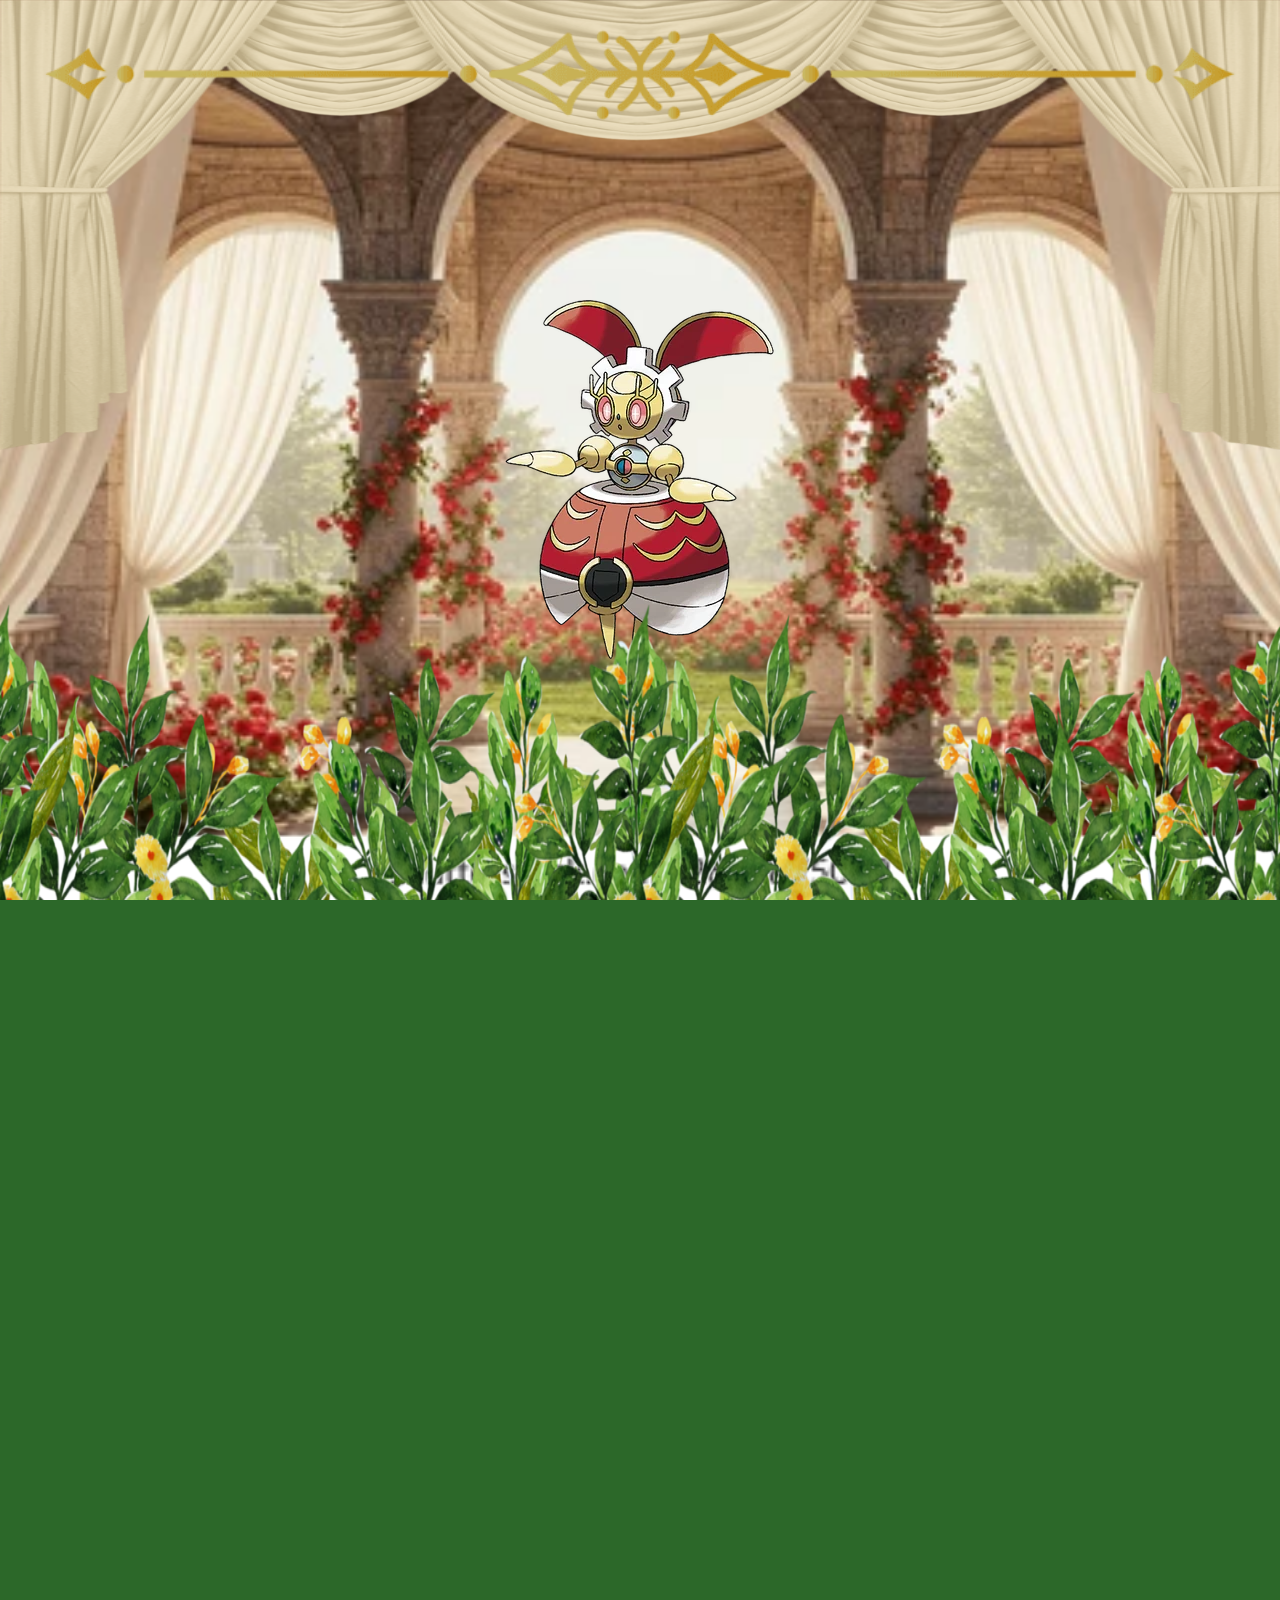
<file: index.html>
<!DOCTYPE html>
<html lang="es">
 
<head>
    <meta charset="UTF-8">
    <meta name="viewport" content="width=device-width, initial-scale=1.0">
    <title>Parallax</title>
    <style>
        body {
            margin: 0;
            background-color: #f3f3f3;
        }
 
        img {
            display: block;
            margin-left: auto;
            margin-right: auto;
        }
 
        #parallax-container {
            position: relative;
            height: 100vh;
            /* Ocupa el 100% de la altura de la ventana */
            overflow: hidden;
            /* Oculta el desbordamiento */
        }
 
        #layer1 {
            /*Debe de tenerlo cada imagen*/position: absolute;
            z-index: 1;
            /* El más bajo el del fondo*/
            background-image: url('Img/Garden.webp');
            top: 0;
            left: 0;
            width: 100%;
            height: 100%;
            background-size: cover;
            background-position: center;
            background-repeat: no-repeat;
        }
 
       
        #layer2 {
            position: absolute;
            z-index: 3;
            top: 0;
            margin-top: 300px;
            left: 0;
            width: 100%;
            height: 100%;
        }
 
       
        #layer3 {
            position: absolute;
            /* El más alto */
            z-index: 4;
            top: 0;
            left: 0;
            width: 100%;
            height: 100%;
        }
 
       
        #layer4 {
            position: absolute;
            z-index: 5;
            /* El más alto */
            margin-top: -150px;
            top: 0;
            left: 0;
            width: 100%;
            height: 100%;
        }

        #layer5 {
            position: absolute;
            /* El más bajo */
            z-index: 6;
            margin-top: 500px;
            top: 100px;
            left: 0;
            width: 100%;
            height: 100%;
        }
 
        .completo {
            width: 100%;
            height: 50%;
        }
 
        /* --- Contenido (Debajo del Parallax) --- */
        .contenido {
            padding: 50px 20px;
            background-color: #2c6829;
            text-align: center;
            min-height: 1000px;
        }
    </style>
</head>
 
<body>
 
    <div id="parallax-container">
 
        <div id="layer1"></div>
 
        <div id="layer2">
            <img src="/Img/Magearna.webp">
        </div>
 
        <div id="layer3">
            <img class="completo" src="/Img/Telas.png">
        </div>
 
        <div id="layer4">
            <img class="completo" src="/Img/GoldFrame.webp">
        </div>

        <div id="layer5">
            <img class="completo" src="/Img/Hojas.png">
        </div>
 
    </div>
 
    <section class="contenido">
       
    </section>
 
    <script>
       
        document.addEventListener('DOMContentLoaded', function () {
           
            const container = document.getElementById('parallax-container');
            const layer1 = document.getElementById('layer1');
            const layer2 = document.getElementById('layer2');
            const layer3 = document.getElementById('layer3');
            const layer4 = document.getElementById('layer4');
            const layer5 = document.getElementById('layer5');
 
            //Definimos las velocidades de desplazamiento
            const speed1 = -0.1; // El fondo se mueve más rápido
            const speed2 = 0.2;
            const speed3 = -0.8; // El frente se mueve más lento
            const speed4 = -0.8; // El frente se mueve más lento
            const speed5 = 0.2; // El frente se mueve más lento
 
             function updateParallax() {
                // Es para que obtengamos la posición de scroll del elemento contenedor (respecto al top de la ventana)
                const scrollOffset = container.getBoundingClientRect().top;
 
                // Multiplicamos el desplazamiento por la velocidad de cada capa
 
                layer1.style.transform = `translate3d(0, ${scrollOffset * speed1}px, 0)`;
 
                layer2.style.transform = `translate3d(0, ${scrollOffset * speed2}px, 0)`;
 
                layer3.style.transform = `translate3d(0, ${scrollOffset * speed3}px, 0)`;
 
                layer4.style.transform = `translate3d(0, ${scrollOffset * speed4}px, 0)`;

                layer5.style.transform = `translate3d(0, ${scrollOffset * speed5}px, 0)`;
 
            }q
 
            //Agregamos el listener para el evento
           window.addEventListener('scroll', updateParallax);
 
           
            updateParallax();
        });
    </script>
</body>
 
</html>
</file>
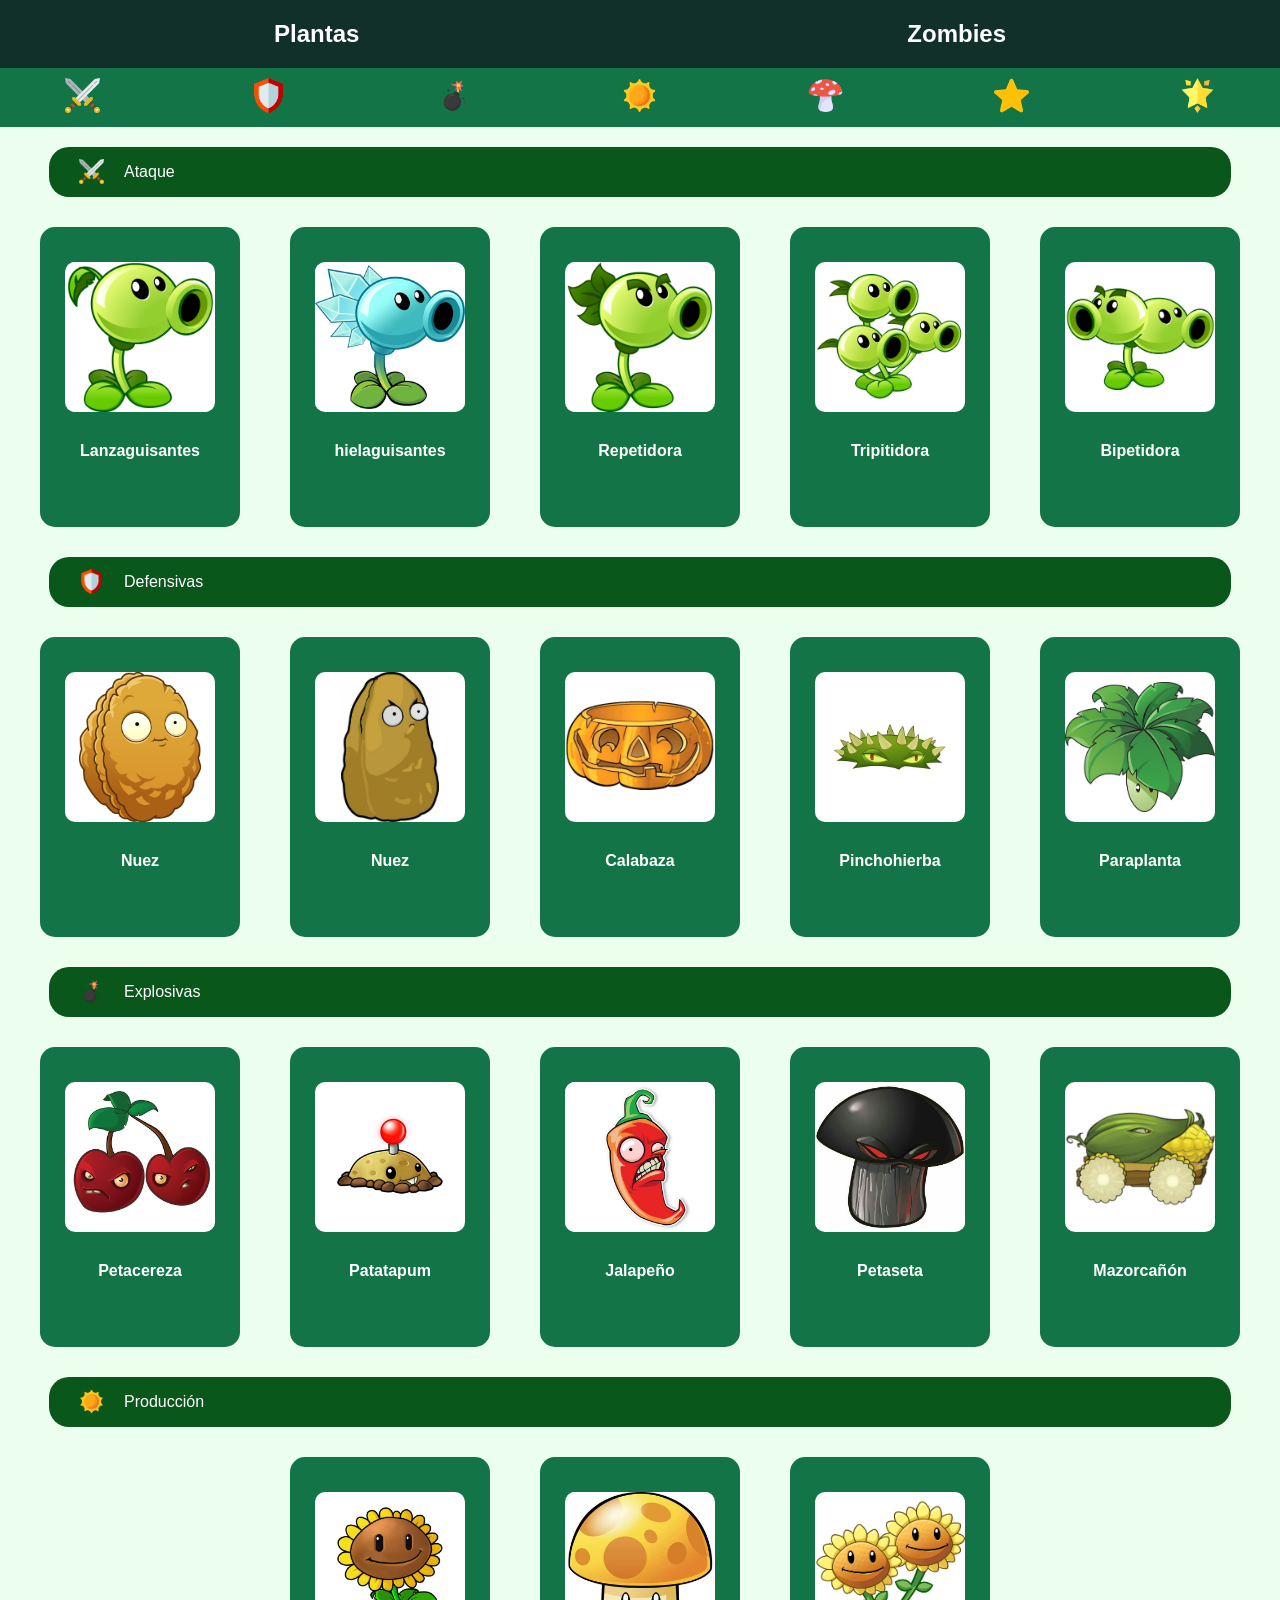
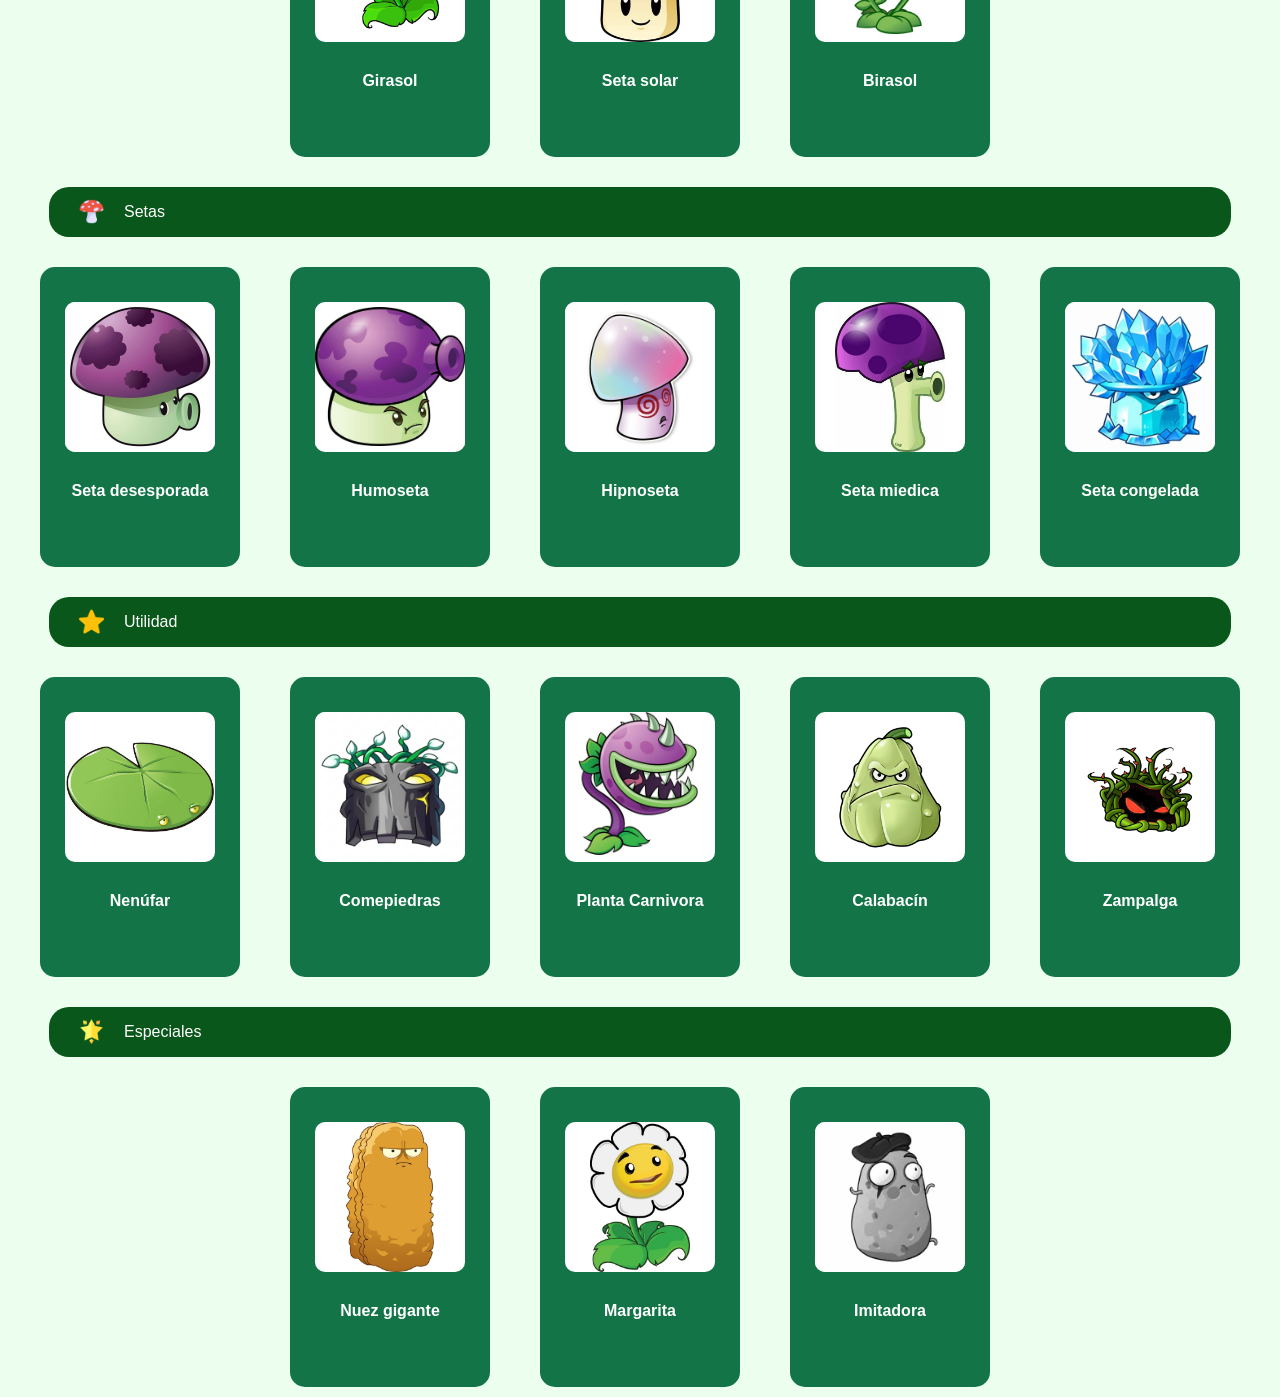
<file: Respaldo/index.html>
<!DOCTYPE html>
<html lang="en">
<head>
    <meta charset="UTF-8">
    <meta name="viewport" content="width=device-width, initial-scale=1.0">
    <link rel="stylesheet" href="style.css">
    <title>plantas</title>
</head>
<body>
    
    <main>
        <div class="selector">
            <a href="index.html"><h2>Plantas</h2> </a>
            <a href="zombies.html"><h2>Zombies</h2></a>
        </div>

        <!-- Filtros -->
        <div class="categorias">
            <a href="#Ataque"><img src="/imagenes/iconos/espadas.png" alt="Ataque"></a>
            <a href="#Defensivas"><img src="/imagenes/iconos/escudo.png" alt="Defensivas"></a>
            <a href="#Explosivas"><img src="/imagenes/iconos/bomba.png" alt="Explosivas"></a>
            <a href="#Produccion"><img src="/imagenes/iconos/sol.png" alt="Producción"></a>
            <a href="#Setas"><img src="/imagenes/iconos/seta.png" alt="Setas"></a>
            <a href="#Utilidad"><img src="/imagenes/iconos/estrella.png" alt="Utilidad"></a>
            <a href="#Especiales"><img src="/imagenes/iconos/especiales.png" alt="Especiales"></a>
        </div>

        <div id="Ataque" class="encabezado">
            <img src="/imagenes/iconos/espadas.png" alt="Ataque">
            <p>Ataque</p>
        </div>

        <div class="contenedor-tarjetas">
            <div class="tarjetas">
                <article>
                    <img src="/imagenes/Lanzaguisantes.jpg" alt="Lanzaguisantes">
                    <h4>Lanzaguisantes</h4>
                </article>
                <article>
                    <img src="/imagenes/Hielaguisantes.jpg" alt="">
                    <h4>hielaguisantes</h4>
                </article>
                <article>
                    <img src="/imagenes/Repetidora.jpg" alt="">
                    <h4>Repetidora</h4>
                </article>
                <article>
                    <img src="/imagenes/Tripitidora.jpg" alt="">
                    <h4>Tripitidora</h4>
                </article>
                <article>
                    <img src="/imagenes/Bipetidora.jpg" alt="">
                    <h4>Bipetidora</h4>
                </article>
            </div>
        </div>

        <div id="Defensivas" class="encabezado">
            <img src="/imagenes/iconos/escudo.png" alt="Defensa">
            <p>Defensivas</p>
        </div>

        <div class="contenedor-tarjetas">
            <div class="tarjetas">
                <article>
                    <img src="/imagenes/nuez.jpg" alt="Nuez">
                    <h4>Nuez</h4>
                </article>
                <article>
                    <img src="/imagenes/nuez-cascarabias.jpg" alt="Nuez Cáscara-rabias">
                    <h4>Nuez</h4>
                </article>
                <article>
                    <img src="/imagenes/calabaza.jpg" alt="Calabaza">
                    <h4>Calabaza</h4>
                </article>
                <article>
                    <img src="/imagenes/Pinchohierba.jpg" alt="Pinchohierba">
                    <h4>Pinchohierba</h4>
                </article>
                <article>
                    <img src="/imagenes/Paraplanta.jpg" alt="Paraplanta">
                    <h4>Paraplanta</h4>
                </article>
            </div>
        </div>

        <div id="Explosivas" class="encabezado">
            <img src="/imagenes/iconos/bomba.png" alt="Explosivas">
            <p>Explosivas</p>
        </div>

        <div class="contenedor-tarjetas">
            <div class="tarjetas">
                <article>
                    <img src="/imagenes/petacereza.jpg" alt="Petacereza">
                    <h4>Petacereza</h4>
                </article>
                <article>
                    <img src="/imagenes/patatapum.jpg" alt="Patatapum">
                    <h4>Patatapum</h4>
                </article>
                <article>
                    <img src="/imagenes/Jalapeño.jpg" alt="Jalapeño">
                    <h4>Jalapeño</h4>
                </article>
                <article>
                    <img src="/imagenes/petaseta.jpg" alt="Petaseta">
                    <h4>Petaseta</h4>
                </article>
                <article>
                    <img src="/imagenes/mazorcañon.jpg" alt="Mazorcañón">
                    <h4>Mazorcañón</h4>
                </article>
            </div>
        </div>

        <div id="Produccion" class="encabezado">
            <img src="/imagenes/iconos/sol.png" alt="Produccion">
            <p>Producción</p>
        </div>

        <div class="contenedor-tarjetas">
            <div class="tarjetas">
                <article>
                    <img src="/imagenes/Girasol.jpg" alt="Girasol">
                    <h4>Girasol</h4>
                </article>
                <article>
                    <img src="/imagenes/Seta solar.jpg" alt="Seta solar">
                    <h4>Seta solar</h4>
                </article>
                <article>
                    <img src="/imagenes/Birasol.jpg" alt="Birasol">
                    <h4>Birasol</h4>
                </article>
            </div>
        </div>

        <div id="Setas" class="encabezado">
            <img src="/imagenes/iconos/seta.png" alt="Setas">
            <p>Setas</p>
        </div>

        <div class="contenedor-tarjetas">
            <div class="tarjetas">
                <article>
                    <img src="/imagenes/setas/Seta desesporada.jpg" alt="Seta desesporada">
                    <h4>Seta desesporada</h4>
                </article>
                <article>
                    <img src="/imagenes/setas/humoseta.jpg" alt="Humoseta">
                    <h4>Humoseta</h4>
                </article>
                <article>
                    <img src="/imagenes/setas/hipnoseta.jpg" alt="Hipnoseta">
                    <h4>Hipnoseta</h4>
                </article>
                <article>
                    <img src="/imagenes/setas/seta miedica.jpg" alt="Seta miedica">
                    <h4>Seta miedica</h4>
                </article>
                <article>
                    <img src="/imagenes/setas/seta congelada.jpg" alt="Seta congelada">
                    <h4>Seta congelada</h4>
                </article>
            </div>
        </div>

        <div id="Utilidad" class="encabezado">
            <img src="/imagenes/iconos/estrella.png" alt="Utilidad">
            <p>Utilidad</p>
        </div>

        <div class="contenedor-tarjetas">
            <div class="tarjetas">
                <article>
                    <img src="/imagenes/Utilidad/Nenufar.jpg" alt="Nenúfar">
                    <h4>Nenúfar</h4>
                </article>
                <article>
                    <img src="/imagenes/Utilidad/Comepiedras.jpg" alt="Comepiedras">
                    <h4>Comepiedras</h4>
                </article>
                <article>
                    <img src="/imagenes/Utilidad/Planta carnívora_.jpg" alt="Planta carnivora">
                    <h4>Planta Carnivora</h4>
                </article>
                <article>
                    <img src="/imagenes/Utilidad/Calabacin.jpg" alt="Calabacín">
                    <h4>Calabacín</h4>
                </article>
                <article>
                    <img src="/imagenes/Utilidad/Zampalga.jpg" alt="Zampalga">
                    <h4>Zampalga</h4>
                </article>
            </div>
        </div>

        <div id="Especiales" class="encabezado">
            <img src="/imagenes/iconos/especiales.png" alt="Especiales">
            <p>Especiales</p>
        </div>

        <div class="contenedor-tarjetas">
            <div class="tarjetas">
                <article>
                    <img src="/imagenes/Especiales/Nuez Gigante.jpg" alt="Nuez gigante">
                    <h4>Nuez gigante</h4>
                </article>
                <article>
                    <img src="/imagenes/Especiales/Margarita.jpg" alt="Margarita">
                    <h4>Margarita</h4>
                </article>
                <article>
                    <img src="/imagenes/Especiales/Imitadora.jpg" alt="Imitadora">
                    <h4>Imitadora</h4>
                </article>
            </div>
        </div>

    </main>
    
</body>
</html>
</file>
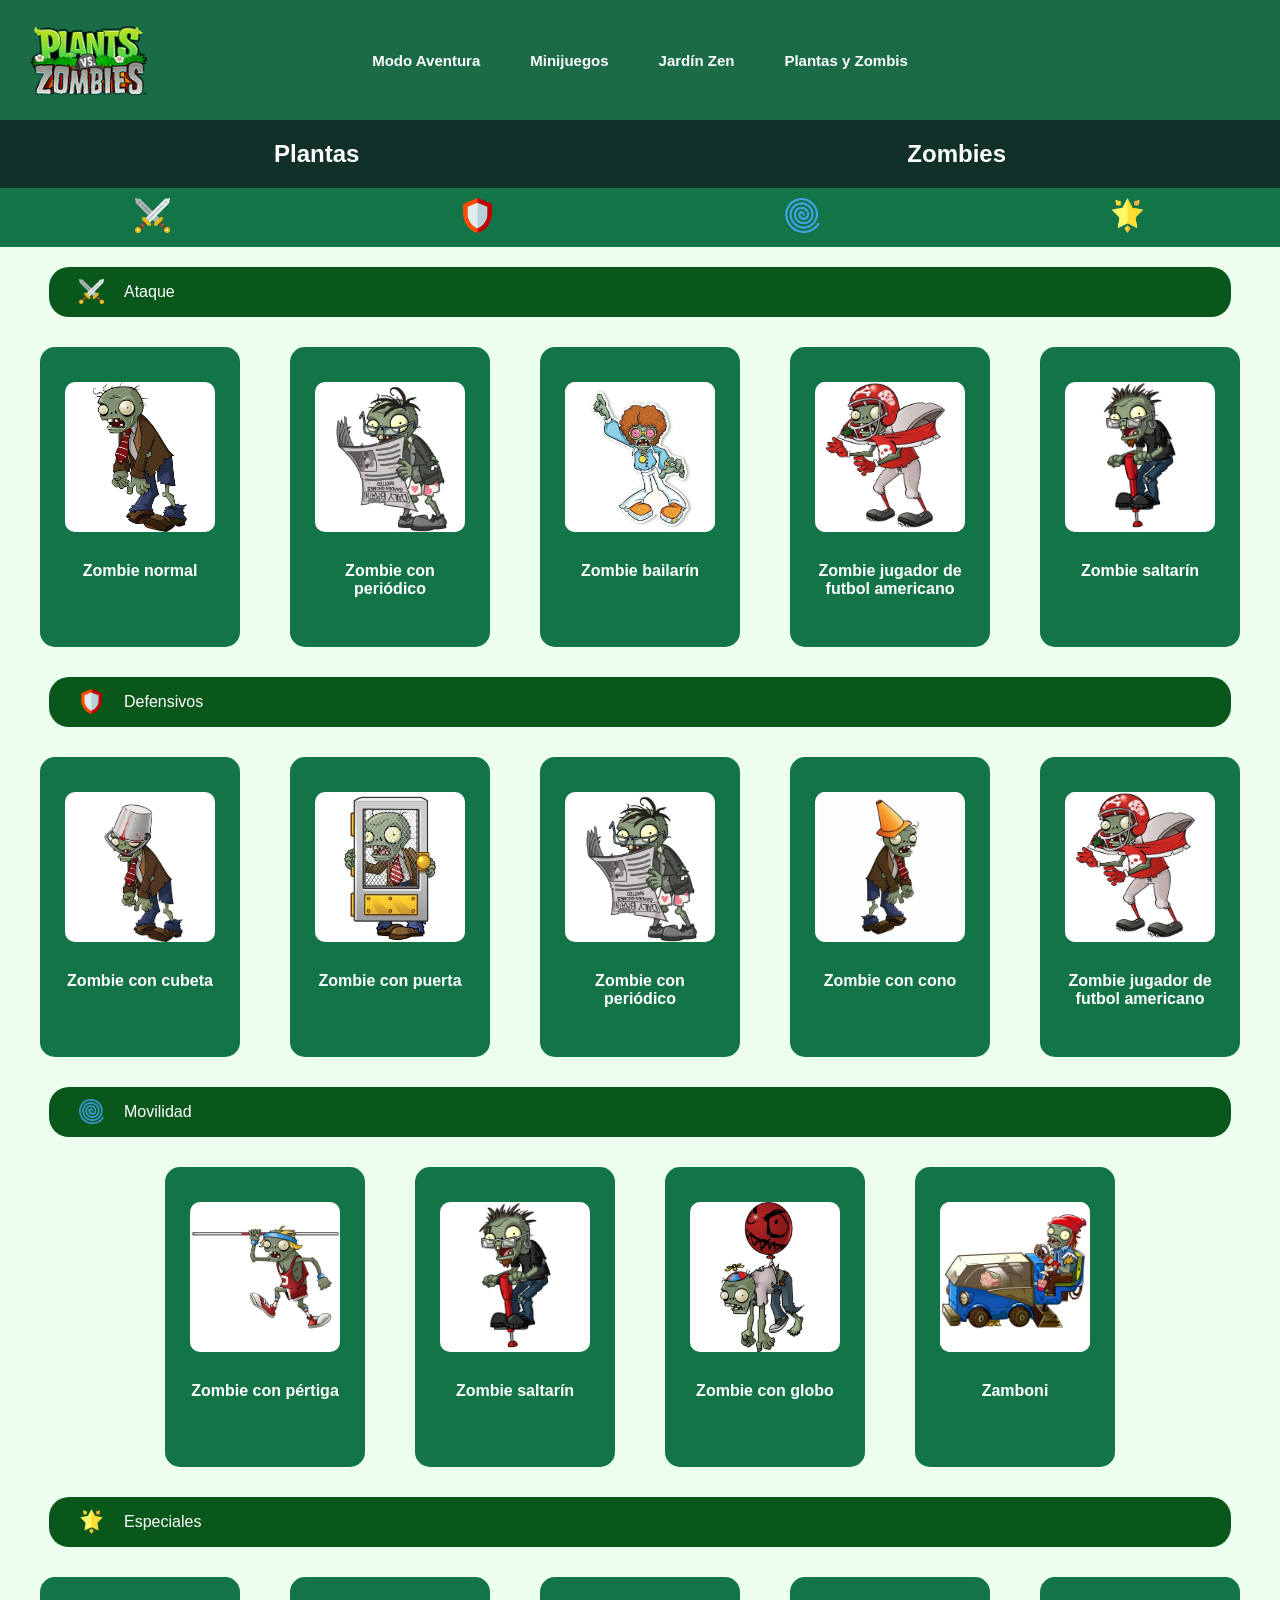
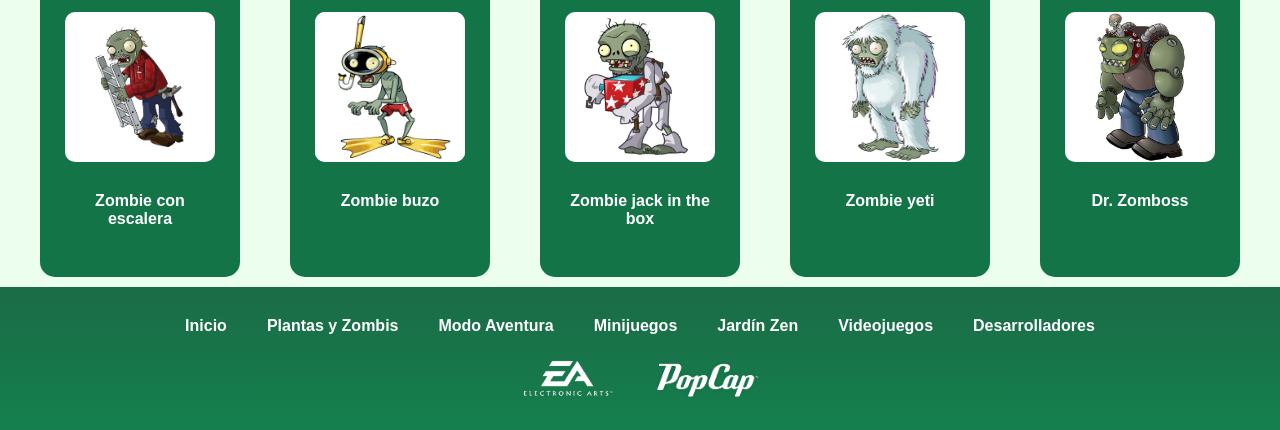
<file: zombies.html>
<!DOCTYPE html>
<html lang="en">
<head>
    <meta charset="UTF-8">
    <meta name="viewport" content="width=device-width, initial-scale=1.0">
    <link rel="stylesheet" href="style.css">
    <title>Zombies</title>
</head>
<body>
     <header>
        <img src="imagenes/logo.png" alt="Plants vs Zombies" class="logo">

        <nav>
            <a href="#">Modo Aventura</a>
            <a href="#">Minijuegos</a>
            <a href="#">Jardín Zen</a>
            <a href="#">Plantas y Zombis</a>
        </nav>

    </header>
    
    <main>
        <div class="selector">
            <a href="index.html"><h2>Plantas</h2></a>
            <a href="zombies.html"><h2>Zombies</h2></a>
        </div>

        <!-- Filtros -->
        <div class="categorias">
            <a href="#Ataque"><img src="imagenes/espadas.png" alt="Ataque"></a>
            <a href="#Defensivos"><img src="imagenes/escudo.png" alt="Defensivas"></a>
            <a href="#Movilidad"><img src="imagenes/espiral.png" alt="Movilidad"></a>
            <a href="#Especiales"><img src="imagenes/especiales.png" alt="Especiales"></a>
        </div>

        <div id="Ataque" class="encabezado">
            <img src="imagenes/espadas.png" alt="Ataque">
            <p>Ataque</p>
        </div>

        <div class="contenedor-tarjetas">
            <div class="tarjetas">
                <article>
                    <img src="imagenes/normal.jpg" alt="Zombie normal">
                    <h4>Zombie normal</h4>
                </article>
                <article>
                    <img src="imagenes/periodico.jpg" alt="Zombie con periódico">
                    <h4>Zombie con periódico</h4>
                </article>
                <article>
                    <img src="imagenes/bsilarin.jpg" alt="Zombie Bailarín">
                    <h4>Zombie bailarín</h4>
                </article>
                <article>
                    <img src="imagenes/Futbol.jpg" alt="Zombie jugador de fubtol americano">
                    <h4>Zombie jugador de futbol americano</h4>
                </article>
                <article>
                    <img src="imagenes/saltarin.jpg" alt="Zombie saltarín">
                    <h4>Zombie saltarín</h4>
                </article>
            </div>
        </div>

        <div id="Defensivos" class="encabezado">
            <img src="imagenes/escudo.png" alt="Defensa">
            <p>Defensivos</p>
        </div>

        <div class="contenedor-tarjetas">
            <div class="tarjetas">
                <article>
                    <img src="imagenes/cubeta.jpg" alt="Zombie con cubeta">
                    <h4>Zombie con cubeta</h4>
                </article>
                <article>
                    <img src="imagenes/puerta.jpg" alt="Zombie con puerta">
                    <h4>Zombie con puerta</h4>
                </article>
                <article>
                    <img src="imagenes/periodico.jpg" alt="Zombie con periódico">
                    <h4>Zombie con periódico</h4>
                </article>
                <article>
                    <img src="imagenes/cono.jpg" alt="Zombie con cono">
                    <h4>Zombie con cono</h4>
                </article>
                <article>
                    <img src="imagenes/Futbol.jpg" alt="Zombie jugador de futbol americano">
                    <h4>Zombie jugador de futbol americano</h4>
                </article>
            </div>
        </div>

        <div id="Movilidad" class="encabezado">
            <img src="imagenes/espiral.png" alt="Movilidad">
            <p>Movilidad</p>
        </div>

        <div class="contenedor-tarjetas">
            <div class="tarjetas">
                <article>
                    <img src="imagenes/pertiga.jpg" alt="Zombie con pértiga">
                    <h4>Zombie con pértiga</h4>
                </article>
                <article>
                    <img src="imagenes/saltarin.jpg" alt="Zombie saltarín">
                    <h4>Zombie saltarín</h4>
                </article>
                <article>
                    <img src="imagenes/globo.jpg" alt="Zombie con globo">
                    <h4>Zombie con globo</h4>
                </article>
                <article>
                    <img src="imagenes/zamboni.jpg" alt="Zamboni">
                    <h4>Zamboni</h4>
                </article>
            </div>
        </div>


        <div id="Especiales" class="encabezado">
            <img src="imagenes/especiales.png" alt="Especiales">
            <p>Especiales</p>
        </div>

        <div class="contenedor-tarjetas">
            <div class="tarjetas">
                <article>
                    <img src="imagenes/eacalera.jpg" alt="Zombie con escalera">
                    <h4>Zombie con escalera</h4>
                </article>
                <article>
                    <img src="imagenes/Snorkel.jpg" alt="Zombie buzo">
                    <h4>Zombie buzo</h4>
                </article>
                <article>
                    <img src="imagenes/Jack-in-the-Box Zombie.jpg" alt="Zombie jack in the box">
                    <h4>Zombie jack in the box</h4>
                </article>
                <article>
                    <img src="imagenes/yeeti.jpg" alt="Zombie yeti">
                    <h4>Zombie yeti</h4>
                </article>
                <article>
                    <img src="imagenes/Dr_Zomboss.jpg" alt="Dr Zomboss">
                    <h4>Dr. Zomboss</h4>
                </article>
            </div>
        </div>

    </main>

    <footer>
        <nav class="footer-enlaces">
            <a href="#">Inicio</a>
            <a href="#">Plantas y Zombis</a>
            <a href="#">Modo Aventura</a>
            <a href="#">Minijuegos</a>
            <a href="#">Jardín Zen</a>
            <a href="#">Videojuegos</a>
            <a href="#">Desarrolladores</a>
        </nav>

        <div class="footer-logos">
            <img src="imagenes/ea.png" alt="Electronic Arts">
            <img src="imagenes/popcap.png" alt="PopCap Games">
        </div>
    </footer>
    
</body>
</html>
</file>
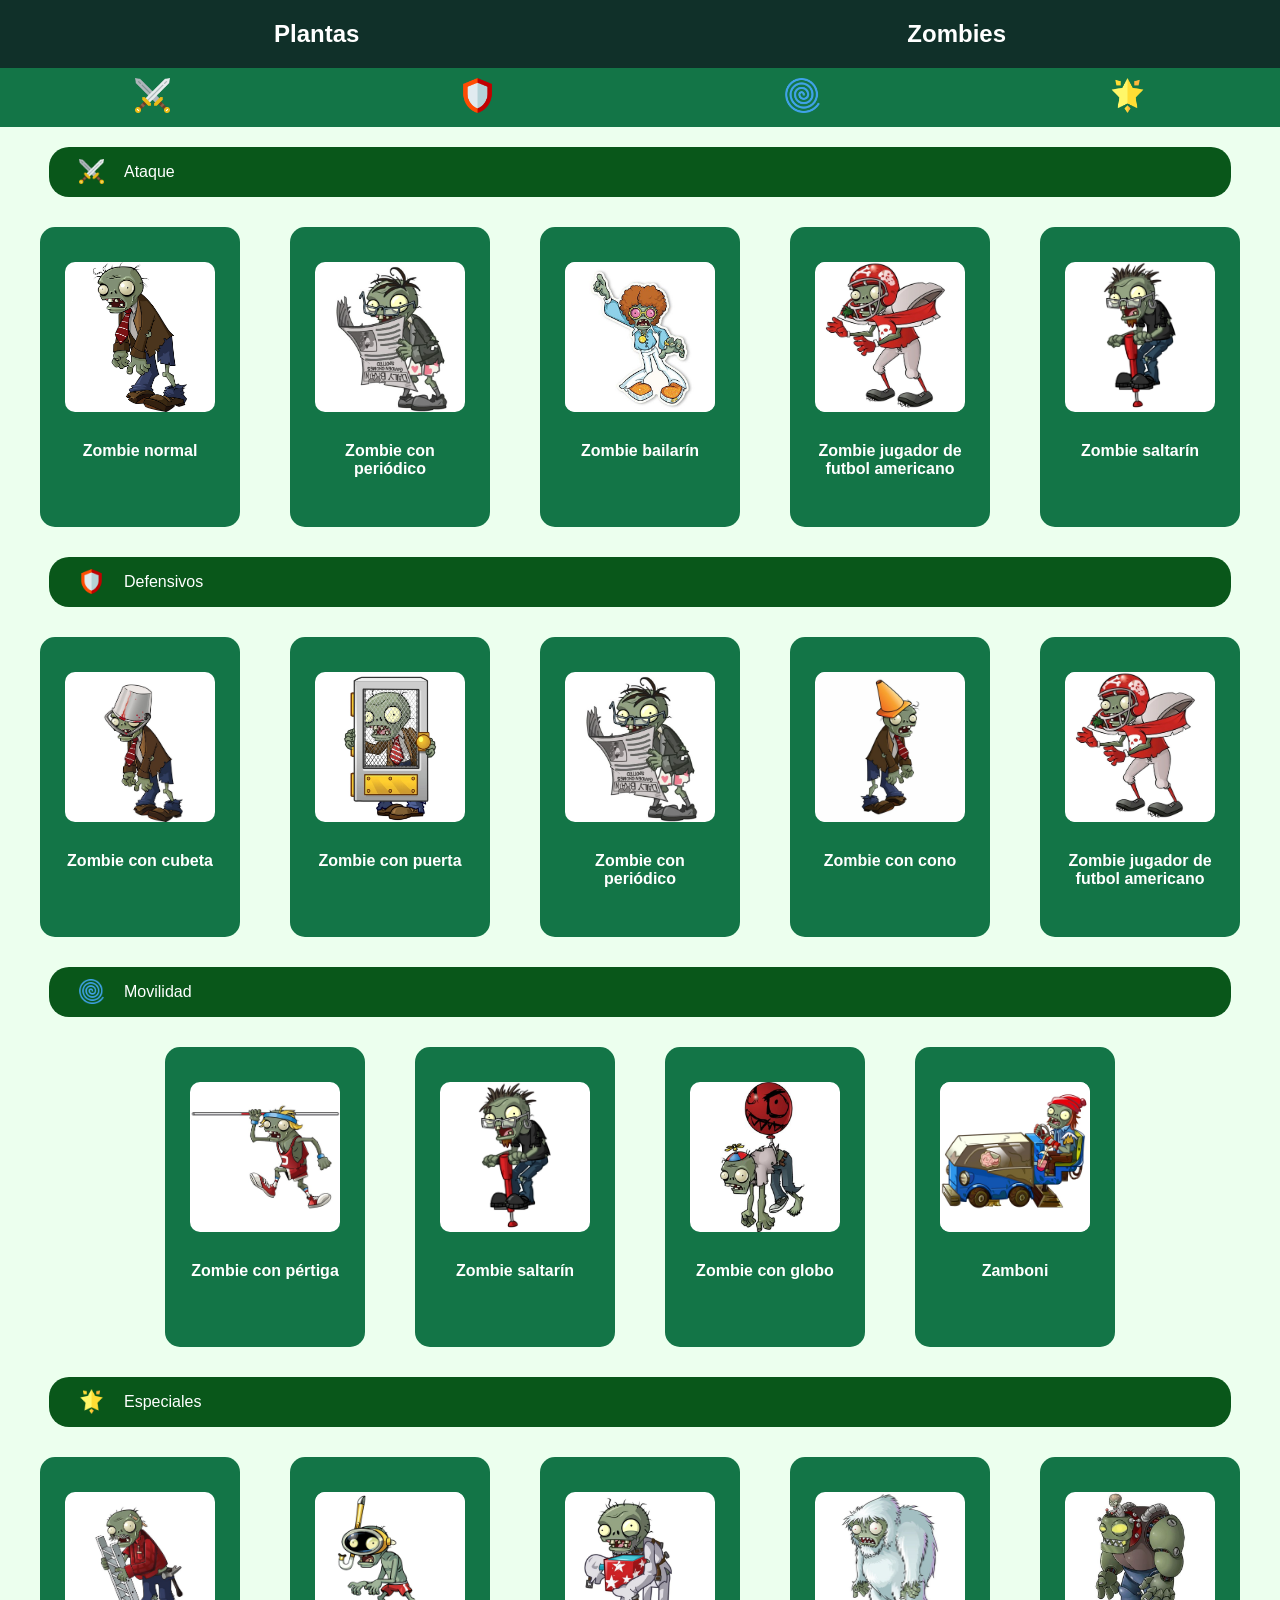
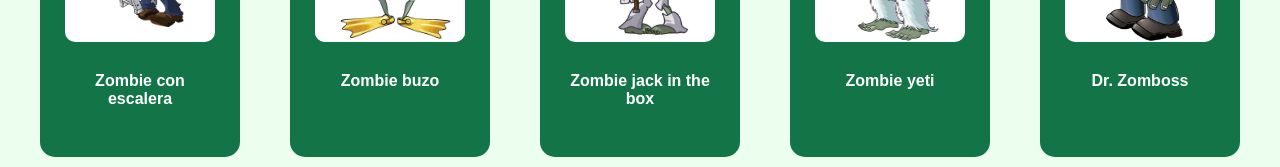
<file: Respaldo/zombies.html>
<!DOCTYPE html>
<html lang="en">
<head>
    <meta charset="UTF-8">
    <meta name="viewport" content="width=device-width, initial-scale=1.0">
    <link rel="stylesheet" href="style.css">
    <title>Zombies</title>
</head>
<body>
    
    <main>
        <div class="selector">
            <a href="index.html"><h2>Plantas</h2></a>
            <a href="zombies.html"><h2>Zombies</h2></a>
        </div>

        <!-- Filtros -->
        <div class="categorias">
            <a href="#Ataque"><img src="/imagenes/iconos/espadas.png" alt="Ataque"></a>
            <a href="#Defensivos"><img src="/imagenes/iconos/escudo.png" alt="Defensivas"></a>
            <a href="#Movilidad"><img src="/imagenes/iconos/espiral.png" alt="Movilidad"></a>
            <a href="#Especiales"><img src="/imagenes/iconos/especiales.png" alt="Especiales"></a>
        </div>

        <div id="Ataque" class="encabezado">
            <img src="/imagenes/iconos/espadas.png" alt="Ataque">
            <p>Ataque</p>
        </div>

        <div class="contenedor-tarjetas">
            <div class="tarjetas">
                <article>
                    <img src="/imagenes/Zombies/normal.jpg" alt="Zombie normal">
                    <h4>Zombie normal</h4>
                </article>
                <article>
                    <img src="/imagenes/Zombies/periodico.jpg" alt="Zombie con periódico">
                    <h4>Zombie con periódico</h4>
                </article>
                <article>
                    <img src="/imagenes/Zombies/bsilarin.jpg" alt="Zombie Bailarín">
                    <h4>Zombie bailarín</h4>
                </article>
                <article>
                    <img src="/imagenes/Zombies/Futbol.jpg" alt="Zombie jugador de fubtol americano">
                    <h4>Zombie jugador de futbol americano</h4>
                </article>
                <article>
                    <img src="/imagenes/Zombies/saltarin.jpg" alt="Zombie saltarín">
                    <h4>Zombie saltarín</h4>
                </article>
            </div>
        </div>

        <div id="Defensivos" class="encabezado">
            <img src="/imagenes/iconos/escudo.png" alt="Defensa">
            <p>Defensivos</p>
        </div>

        <div class="contenedor-tarjetas">
            <div class="tarjetas">
                <article>
                    <img src="/imagenes/Zombies/cubeta.jpg" alt="Zombie con cubeta">
                    <h4>Zombie con cubeta</h4>
                </article>
                <article>
                    <img src="/imagenes/Zombies/puerta.jpg" alt="Zombie con puerta">
                    <h4>Zombie con puerta</h4>
                </article>
                <article>
                    <img src="/imagenes/Zombies/periodico.jpg" alt="Zombie con periódico">
                    <h4>Zombie con periódico</h4>
                </article>
                <article>
                    <img src="/imagenes/Zombies/cono.jpg" alt="Zombie con cono">
                    <h4>Zombie con cono</h4>
                </article>
                <article>
                    <img src="/imagenes/Zombies/Futbol.jpg" alt="Zombie jugador de futbol americano">
                    <h4>Zombie jugador de futbol americano</h4>
                </article>
            </div>
        </div>

        <div id="Movilidad" class="encabezado">
            <img src="/imagenes/iconos/espiral.png" alt="Movilidad">
            <p>Movilidad</p>
        </div>

        <div class="contenedor-tarjetas">
            <div class="tarjetas">
                <article>
                    <img src="/imagenes/Zombies/pertiga.jpg" alt="Zombie con pértiga">
                    <h4>Zombie con pértiga</h4>
                </article>
                <article>
                    <img src="/imagenes/Zombies/saltarin.jpg" alt="Zombie saltarín">
                    <h4>Zombie saltarín</h4>
                </article>
                <article>
                    <img src="/imagenes/Zombies/globo.jpg" alt="Zombie con globo">
                    <h4>Zombie con globo</h4>
                </article>
                <article>
                    <img src="/imagenes/Zombies/zamboni.jpg" alt="Zamboni">
                    <h4>Zamboni</h4>
                </article>
            </div>
        </div>


        <div id="Especiales" class="encabezado">
            <img src="/imagenes/iconos/especiales.png" alt="Especiales">
            <p>Especiales</p>
        </div>

        <div class="contenedor-tarjetas">
            <div class="tarjetas">
                <article>
                    <img src="/imagenes/Zombies/eacalera.jpg" alt="Zombie con escalera">
                    <h4>Zombie con escalera</h4>
                </article>
                <article>
                    <img src="/imagenes/Zombies/Snorkel.jpg" alt="Zombie buzo">
                    <h4>Zombie buzo</h4>
                </article>
                <article>
                    <img src="/imagenes/Zombies/Jack-in-the-Box Zombie.jpg" alt="Zombie jack in the box">
                    <h4>Zombie jack in the box</h4>
                </article>
                <article>
                    <img src="/imagenes/Zombies/yeeti.jpg" alt="Zombie yeti">
                    <h4>Zombie yeti</h4>
                </article>
                <article>
                    <img src="/imagenes/Zombies/Dr_Zomboss.jpg" alt="Dr Zomboss">
                    <h4>Dr. Zomboss</h4>
                </article>
            </div>
        </div>

    </main>
    
</body>
</html>
</file>
<file: Respaldo/style.css>
html {
    scroll-behavior: smooth;
}

body {
    background-color: #ecffee;
    font-family: 'Segoe UI', Tahoma, Geneva, Verdana, sans-serif;
    margin: 0;
}



.selector {
    background-color: #103029;
    display: flex;
    justify-content: space-around;
    cursor: pointer;
}

.selector a {
    text-decoration: none;
    color: white;
}



.categorias {
    background-color: #137547;
    display: flex;
    justify-content: space-around;
    align-items: center;
    gap: 20px;
    margin-bottom: 10px;
}

.categorias img {
    width: 35px;
    padding: 10px;
}



.encabezado {
    background-color: #09571A;
    color: white;
    display: flex;
    align-items: center;
    width: 90%;
    border-radius: 20px;
    padding-left: 30px;
    margin: 20px auto;
}

.encabezado img {
    width: 25px;
    margin-right: 20px;
}



.tarjetas {
    display: flex;
    align-items: center;
    justify-content: center;
    gap: 50px;
}

.tarjetas article {
    background-color: #137547;
    margin: 10px 0;
    padding: 35px 25px;
    display: flex;
    flex-direction: column;
    align-items: center;
    gap: 10px;
    border-radius: 15px;
    width: 150px;
    height: 230px;
}

.tarjetas img {
    width: 150px;
    height: 150px;
    background-color: white;
    object-fit: contain;
    border-radius: 10px;
}

.tarjetas h4 {
    color: white;
    text-align: center;
    margin: 0;
    margin-top: 20px;
}




@media (max-width: 500px) {

  

    .selector {
        justify-content: space-around;
        padding: 5px 0;
    }

    .selector h2 {
        font-size: 16px;
    }



    .categorias {
        justify-content: space-around;
        gap: 5px;
        padding: 5px 0;
    }

    .categorias img {
        width: 30px;
        padding: 5px;
    }



    .encabezado {
        width: 90%;
        box-sizing: border-box;
        margin: 20px auto;
        padding: 5px 12px;
        border-radius: 10px;
    }

    .encabezado img {
        width: 25px;
        margin-right: 10px;
    }

    .encabezado p {
        font-size: 18px;
        font-weight: bold;
    }

  

    .contenedor-tarjetas {
        width: 100%;
        overflow-x: auto;
        overflow-y: hidden;
        padding: 0 25px;
        box-sizing: border-box;
        scrollbar-width: none;
    }

    .contenedor-tarjetas::-webkit-scrollbar {
        display: none;
    }

  

    .tarjetas {
        display: flex;
        justify-content: flex-start;
        align-items: stretch;
        gap: 38px;
        width: max-content;
    }

    .tarjetas article {
        box-sizing: border-box;
        flex: 0 0 156px;
        width: 156px;
        height: 201px;
        padding: 11px;
        margin: 0 0 10px;
        gap: 8px;
        border-radius: 12px;
    }

    .tarjetas img {
        width: 100%;
        height: 132px;
    }

    .tarjetas h4 {
        font-size: 16px;
        margin: 4px 0 0;
    }
}




@media screen and (max-width: 768px) and (min-width: 501px) {

  

    .selector {
        justify-content: space-around;
        padding: 4px 0;
    }

    .selector h2 {
        font-size: 14px;
    }

  

    .categorias {
        justify-content: space-around;
        gap: 10px;
        padding: 4px 0;
    }

    .categorias img {
        width: 30px;
        padding: 5px;
    }

   

    .encabezado {
        width: 90%;
        box-sizing: border-box;
        margin: 20px auto;
        padding: 5px 12px;
        border-radius: 10px;
    }

    .encabezado img {
        width: 25px;
        margin-right: 10px;
    }

    .encabezado p {
        font-size: 16px;
        font-weight: bold;
    }



    .contenedor-tarjetas {
        width: 100%;
        overflow-x: auto;
        overflow-y: hidden;
        padding: 0 7%;
        box-sizing: border-box;
        scrollbar-width: none;
    }

    .contenedor-tarjetas::-webkit-scrollbar {
        display: none;
    }

  

    .tarjetas {
        display: flex;
        justify-content: flex-start;
        align-items: stretch;
        gap: 17px;
        width: max-content;
    }

    .tarjetas article {
        box-sizing: border-box;
        flex: 0 0 120px;
        width: 120px;
        height: 154px;
        padding: 10px;
        margin: 0 0 10px;
        gap: 6px;
        border-radius: 10px;
    }

    .tarjetas img {
        width: 100px;
        height: 100px;
    }

    .tarjetas h4 {
        font-size: 12px;
        margin: 0;
    }
}
</file>
<file: style.css>
html {
    scroll-behavior: smooth;
}

body {
    background-color: #ecffee;
    font-family: 'Segoe UI', Tahoma, Geneva, Verdana, sans-serif;
    margin: 0;
}

header {
    background-color: #1B6B47;
    display: flex;
    align-items: center;
    justify-content: center;
    padding: 10px 30px;
    position: relative;
    height: 100px;
}

.logo {
    height: 70px;
    position: absolute;
    left: 30px;
}

nav {
    display: flex;
    gap: 50px;
    justify-items: center;
}

nav a {
    color: white;
    text-decoration: none;
    font-weight: bold;
    font-size: 15px;
    text-align: center;
}

.selector {
    background-color: #103029;
    display: flex;
    justify-content: space-around;
    cursor: pointer;
}

.selector a {
    text-decoration: none;
    color: white;
}

.categorias {
    background-color: #137547;
    display: flex;
    justify-content: space-around;
    align-items: center;
    gap: 20px;
    margin-bottom: 10px;
}

.categorias img {
    width: 35px;
    padding: 10px;
}

.encabezado {
    background-color: #09571A;
    color: white;
    display: flex;
    align-items: center;
    width: 90%;
    border-radius: 20px;
    padding-left: 30px;
    margin: 20px auto;
}

.encabezado img {
    width: 25px;
    margin-right: 20px;
}

.tarjetas {
    display: flex;
    align-items: center;
    justify-content: center;
    gap: 50px;
}

.tarjetas article {
    background-color: #137547;
    margin: 10px 0;
    padding: 35px 25px;
    display: flex;
    flex-direction: column;
    align-items: center;
    gap: 10px;
    border-radius: 15px;
    width: 150px;
    height: 230px;
}

.tarjetas img {
    width: 150px;
    height: 150px;
    background-color: white;
    object-fit: contain;
    border-radius: 10px;
}

.tarjetas h4 {
    color: white;
    text-align: center;
    margin: 0;
    margin-top: 20px;
}


/* CELULAR */

@media (max-width: 500px) {

    header {
        height: 58px;
        padding: 5px 10px;
    }

    .logo {
        height: 45px;
        left: 12px;
    }

    header nav {
        margin-left: 65px;
        width: calc(100% - 65px);
        justify-content: space-around;
        gap: 5px;
    }

    header nav a {
        font-size: 7px;
    }

    .selector {
        justify-content: space-around;
        padding: 5px 0;
    }

    .selector h2 {
        font-size: 16px;
    }

    .categorias {
        justify-content: space-around;
        gap: 5px;
        padding: 5px 0;
    }

    .categorias img {
        width: 30px;
        padding: 5px;
    }

    .encabezado {
        width: 90%;
        box-sizing: border-box;
        margin: 20px auto;
        padding: 5px 12px;
        border-radius: 10px;
    }

    .encabezado img {
        width: 25px;
        margin-right: 10px;
    }

    .encabezado p {
        font-size: 18px;
        font-weight: bold;
    }

    .contenedor-tarjetas {
        width: 100%;
        overflow-x: auto;
        overflow-y: hidden;
        padding: 0 25px;
        box-sizing: border-box;
        scrollbar-width: none;
    }

    .contenedor-tarjetas::-webkit-scrollbar {
        display: none;
    }

    .tarjetas {
        display: flex;
        justify-content: flex-start;
        align-items: stretch;
        gap: 38px;
        width: max-content;
    }

    .tarjetas article {
        box-sizing: border-box;
        flex: 0 0 156px;
        width: 156px;
        height: 201px;
        padding: 11px;
        margin: 0 0 10px;
        gap: 8px;
        border-radius: 12px;
    }

    .tarjetas img {
        width: 100%;
        height: 132px;
    }

    .tarjetas h4 {
        font-size: 16px;
        margin: 4px 0 0;
    }

    footer {
        padding: 20px 12px;
    }

    .footer-enlaces {
        flex-wrap: wrap;
        justify-content: center;
        gap: 15px 20px;
    }

    .footer-enlaces a {
        font-size: 12px;
    }

    .footer-logos {
        gap: 25px;
        margin-top: 20px;
    }

    .footer-logos img {
        height: 28px;
    }
}


/* FOOTER */

footer {
    background: linear-gradient(#1B6B47, #14804D);
    padding: 30px 20px;
}

.footer-enlaces {
    display: flex;
    justify-content: center;
    gap: 40px;
}

.footer-enlaces a {
    color: white;
    text-decoration: none;
    font-size: 16px;
    text-align: center;
}

.footer-logos {
    display: flex;
    justify-content: center;
    align-items: center;
    gap: 40px;
    margin-top: 25px;
}

.footer-logos img {
    height: 40px;
}


/* TABLET */

@media screen and (max-width: 768px) and (min-width: 501px) {

    header {
        height: 72px;
        padding: 8px 15px;
    }

    .logo {
        height: 55px;
        left: 25px;
    }

    header nav {
        margin-left: 110px;
        width: calc(100% - 110px);
        justify-content: space-around;
        gap: 15px;
    }

    header nav a {
        font-size: 9px;
    }

    .selector {
        justify-content: space-around;
        padding: 4px 0;
    }

    .selector h2 {
        font-size: 14px;
    }

    .categorias {
        justify-content: space-around;
        gap: 10px;
        padding: 4px 0;
    }

    .categorias img {
        width: 30px;
        padding: 5px;
    }

    .encabezado {
        width: 90%;
        box-sizing: border-box;
        margin: 20px auto;
        padding: 5px 12px;
        border-radius: 10px;
    }

    .encabezado img {
        width: 25px;
        margin-right: 10px;
    }

    .encabezado p {
        font-size: 16px;
        font-weight: bold;
    }

    .contenedor-tarjetas {
        width: 100%;
        overflow-x: auto;
        overflow-y: hidden;
        padding: 0 7%;
        box-sizing: border-box;
        scrollbar-width: none;
    }

    .contenedor-tarjetas::-webkit-scrollbar {
        display: none;
    }

    .tarjetas {
        display: flex;
        justify-content: flex-start;
        align-items: stretch;
        gap: 17px;
        width: max-content;
    }

    .tarjetas article {
        box-sizing: border-box;
        flex: 0 0 120px;
        width: 120px;
        height: 154px;
        padding: 10px;
        margin: 0 0 10px;
        gap: 6px;
        border-radius: 10px;
    }

    .tarjetas img {
        width: 100px;
        height: 100px;
    }

    .tarjetas h4 {
        font-size: 12px;
        margin: 0;
    }

    footer {
        padding: 25px 15px;
    }

    .footer-enlaces {
        flex-wrap: wrap;
        justify-content: center;
        gap: 20px 25px;
    }

    .footer-enlaces a {
        font-size: 13px;
    }

    .footer-logos {
        gap: 30px;
        margin-top: 20px;
    }

    .footer-logos img {
        height: 35px;
    }
}
</file>
